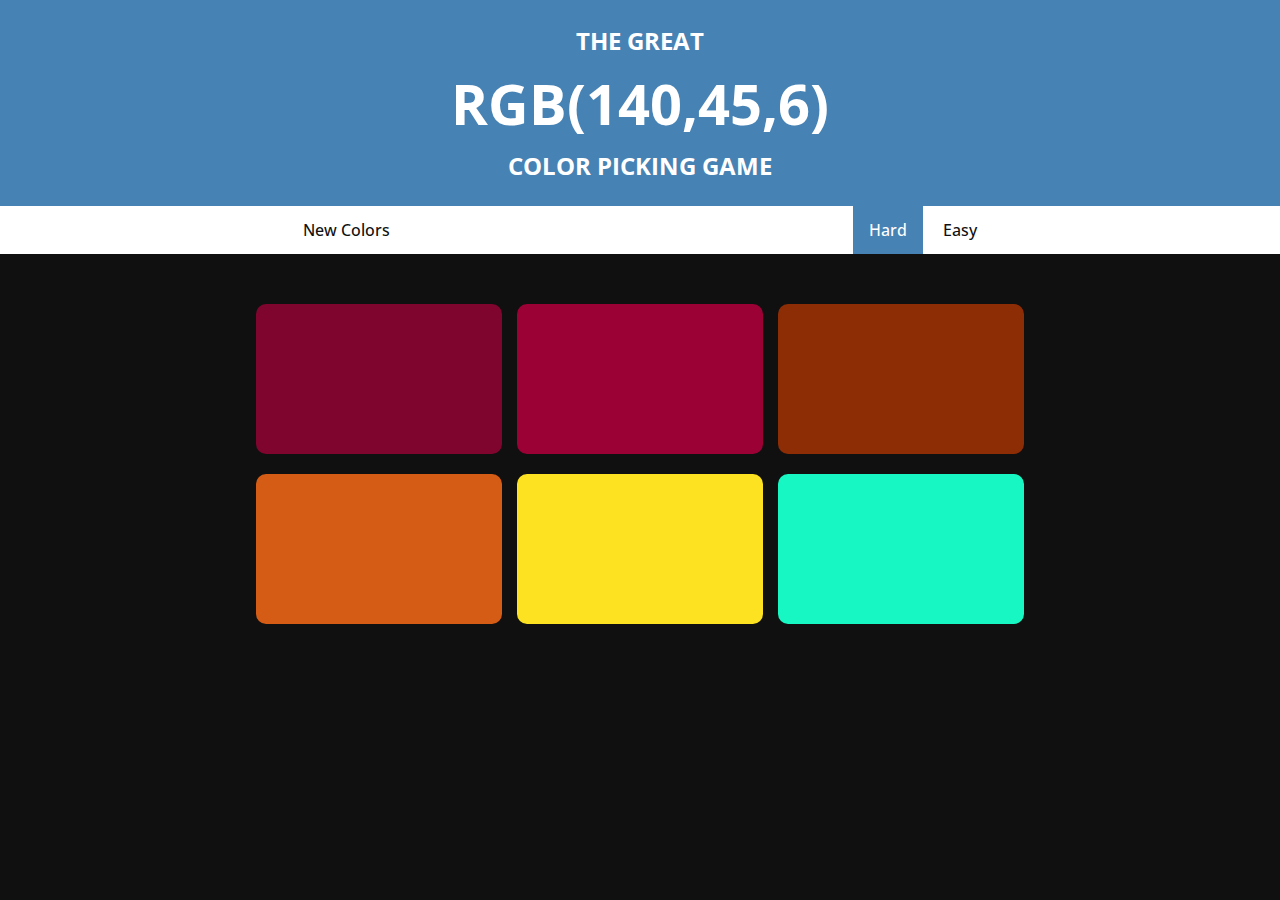
<file: ColorPicker/index.html>
<!DOCTYPE html>
<html lang="en">
  <head>
    <meta charset="UTF-8" />
    <meta http-equiv="X-UA-Compatible" content="IE=edge" />
    <meta name="viewport" content="width=device-width, initial-scale=1.0" />
    <link rel="stylesheet" type="text/css" href="style.css" />
    <title>Color-picker</title>
  </head>
  <body>
    <div class="container">
      <header class="header">
        <h4>The Great</h4>
        <h1 id="colorTxt">RGB(12,12,12)</h1>
        <h4>Color Picking Game</h4>
      </header>
      <section class="menu">
        <button id="reset">New Colors</button>
        <h5 class="message"></h5>
        <div class="difficult">
          <button id="hard">Hard</button>
          <button id="easy">Easy</button>
        </div>
      </section>
      <section class="color">
        <div class="box"></div>
        <div class="box"></div>
        <div class="box"></div>
        <div class="box"></div>
        <div class="box"></div>
        <div class="box"></div>
      </section>
    </div>
    <script src="script.js"></script>
  </body>
</html>
</file>
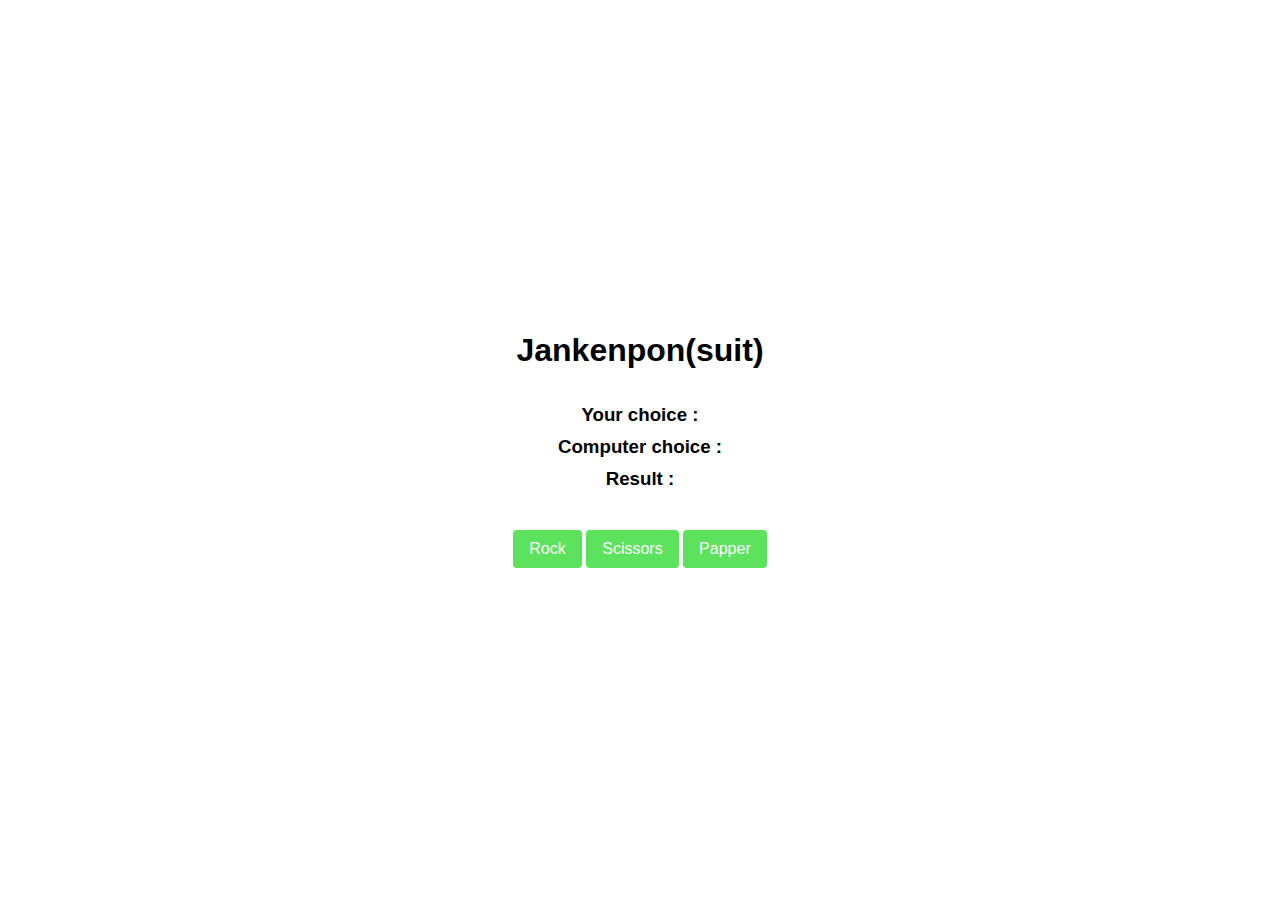
<file: Janken/index.html>
<!DOCTYPE html>
<html lang="en">
  <head>
    <title>Janken</title>
    <meta charset="utf-8" />
    <meta name="viewport" content="width=device-width , initial-scale=1.0" />
    <style>
      * {
        font-family: "Lucida Sans", "Lucida Sans Regular", "Lucida Grande",
          "Lucida Sans Unicode", Geneva, Verdana, sans-serif;
        box-sizing: border-box;
        padding: 0;
        margin: 0;
      }

      .container {
        width: 100%;
        margin: 0 auto;
        padding: 2rem 0;
        text-align: center;
        display: flex;
        flex-direction: column;
        justify-content: center;
        align-items: center;
        min-height: 100vh;
      }

      .container h3 {
        margin: 10px 0;
      }

      .container .choice-btn {
        margin-top: 30px;
      }

      .container .choice-btn button {
        padding: 0.6rem 1rem;
        border: none;
        background-color: rgb(92, 226, 92);
        color: white;
        border-radius: 4px;
        font-size: 1rem;
      }

      .container .suit-content {
        margin: 25px 0 0;
      }
    </style>
  </head>
  <body>
    <div class="container">
      <h1>Jankenpon(suit)</h1>
      <div class="suit-content">
        <h3>Your choice : <span id="user"></span></h3>
        <h3>Computer choice : <span id="computer"></span></h3>
        <h3>Result : <span id="result"></span></h3>
      </div>
      <div class="choice-btn">
        <button>Rock</button>
        <button>Scissors</button>
        <button>Papper</button>
      </div>
    </div>
  </body>
  <script defer src="script.js"></script>
</html>
</file>
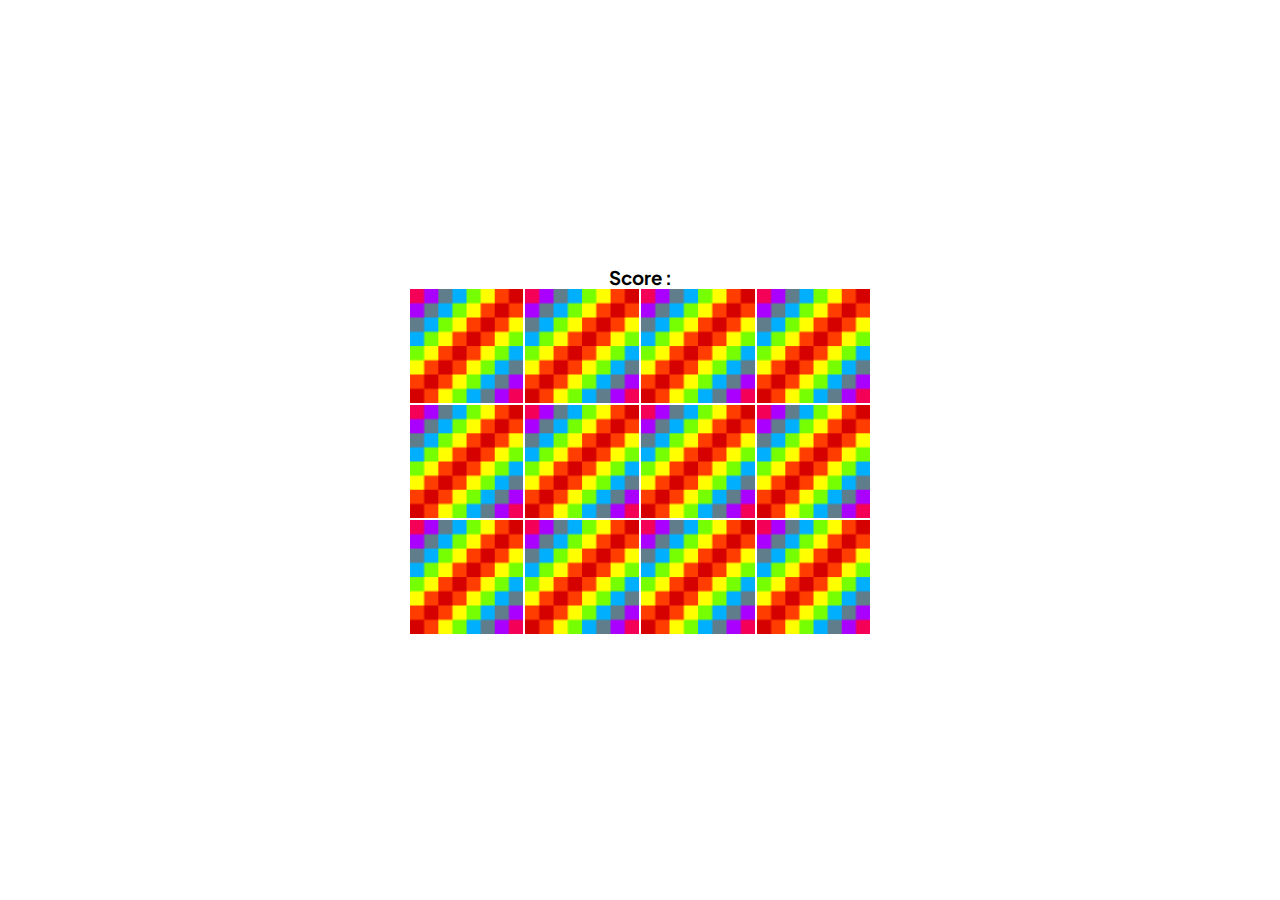
<file: MemoryGame/index.html>
<!DOCTYPE html>
<html lang="en">
  <head>
    <title>Memory Game</title>
    <meta charset="utf-8" />
    <meta name="viewport" content="width=device-width , initial-scale=1.0" />
    <link rel="stylesheet" type="text/css" href="style.css" />
  </head>
  <body>
    <div class="container">
      <h3>Score : <span id="score"></span></h3>
      <div id="grid"></div>
    </div>
    <script defer src="script.js"></script>
  </body>
</html>
</file>
<file: ColorPicker/style.css>
@import url("https://fonts.googleapis.com/css2?family=Open+Sans:wght@300;400;500;600;700&display=swap");

* {
  padding: 0;
  margin: 0;
  box-sizing: border-box;
  font-family: "open sans", sans-serif;
}

.container {
  width: 100%;
  min-height: 100vh;
  background-color: #101010;
}

.container .header {
  width: 100%;
  text-align: center;
  color: white;
  padding: 1.5rem;
  background-color: steelblue;
}

.header h4 {
  font-size: 1.5rem;
  text-transform: uppercase;
}

.header h1 {
  font-size: 3.5rem;
  margin: 8px 0;
}

.container .menu {
  background-color: white;
  width: 100%;
  display: flex;
  align-items: center;
  justify-content: space-evenly;
  padding: 0 4rem;
}

.menu button {
  all: unset;
  font-weight: 500;
  padding: 0.8rem 1rem;
  color: #101010;
  transition: background 0.4s ease;
  cursor: pointer;
}

.menu .difficult button:nth-child(1).styled {
  background-color: steelblue;
  color: white;
}

.menu .difficult button:nth-child(2).styled {
  background-color: steelblue;
  color: white;
}

.menu button:hover {
  background-color: steelblue;
  color: #fff;
}

.container .color {
  width: 60%;
  margin: 40px auto;
  display: flex;
  align-items: center;
  justify-content: space-between;
  flex-wrap: wrap;
}

.color .box {
  transition: all 0.5s ease;
  width: 32%;
  height: 150px;
  border-radius: 10px;
  margin: 10px 0;
}

@media screen and (min-width: 480px) and (max-width: 600px) {
  .container .color {
    width: 95%;
    flex-wrap: wrap;
  }

  .container .menu {
    padding: 0 2rem;
  }

  .container .header {
    width: 100%;
  }

  .container .header h1 {
    font-size: 2.5rem;
    margin: 15px 0;
  }

  .container .header h4 {
    font-size: 1.3rem;
  }
}

@media screen and (min-width: 380px) and (max-width: 480px) {
  .container .color {
    width: 95%;
    margin: 0;
    display: grid;
    grid-template-columns: repeat(2, 1fr);
    gap: 12px;
    padding: 2rem 0;
  }

  .container .color .box {
    width: 100%;
    margin: 0;
  }

  .container .menu {
    padding: 0 2rem;
  }

  .container .header {
    width: 100%;
  }

  .container .header h1 {
    font-size: 2.5rem;
    margin: 15px 0;
  }

  .container .header h4 {
    font-size: 1.3rem;
  }
}
</file>
<file: MemoryGame/style.css>
@import url("https://fonts.googleapis.com/css2?family=Plus+Jakarta+Sans:wght@200;300;400;500;600;700&display=swap");

* {
  padding: 0;
  margin: 0;
  box-sizing: border-box;
  font-family: "Plus Jakarta Sans", sans-serif;
}

.container {
  width: 100%;
  height: 100vh;
  min-height: 100vh;
  padding: 2rem 4rem;
  display: flex;
  align-items: center;
  justify-content: center;
  flex-direction: column;
}

#grid {
  width: 40%;
  display: grid;
  grid-template-columns: repeat(4, 1fr);
  gap: 2px;
  justify-content: center;
}

#grid img {
  width: 100%;
}

@media screen and (min-width: 560px) and (max-width: 800px) {
  .container #grid {
    width: 70%;
  }
}
</file>
